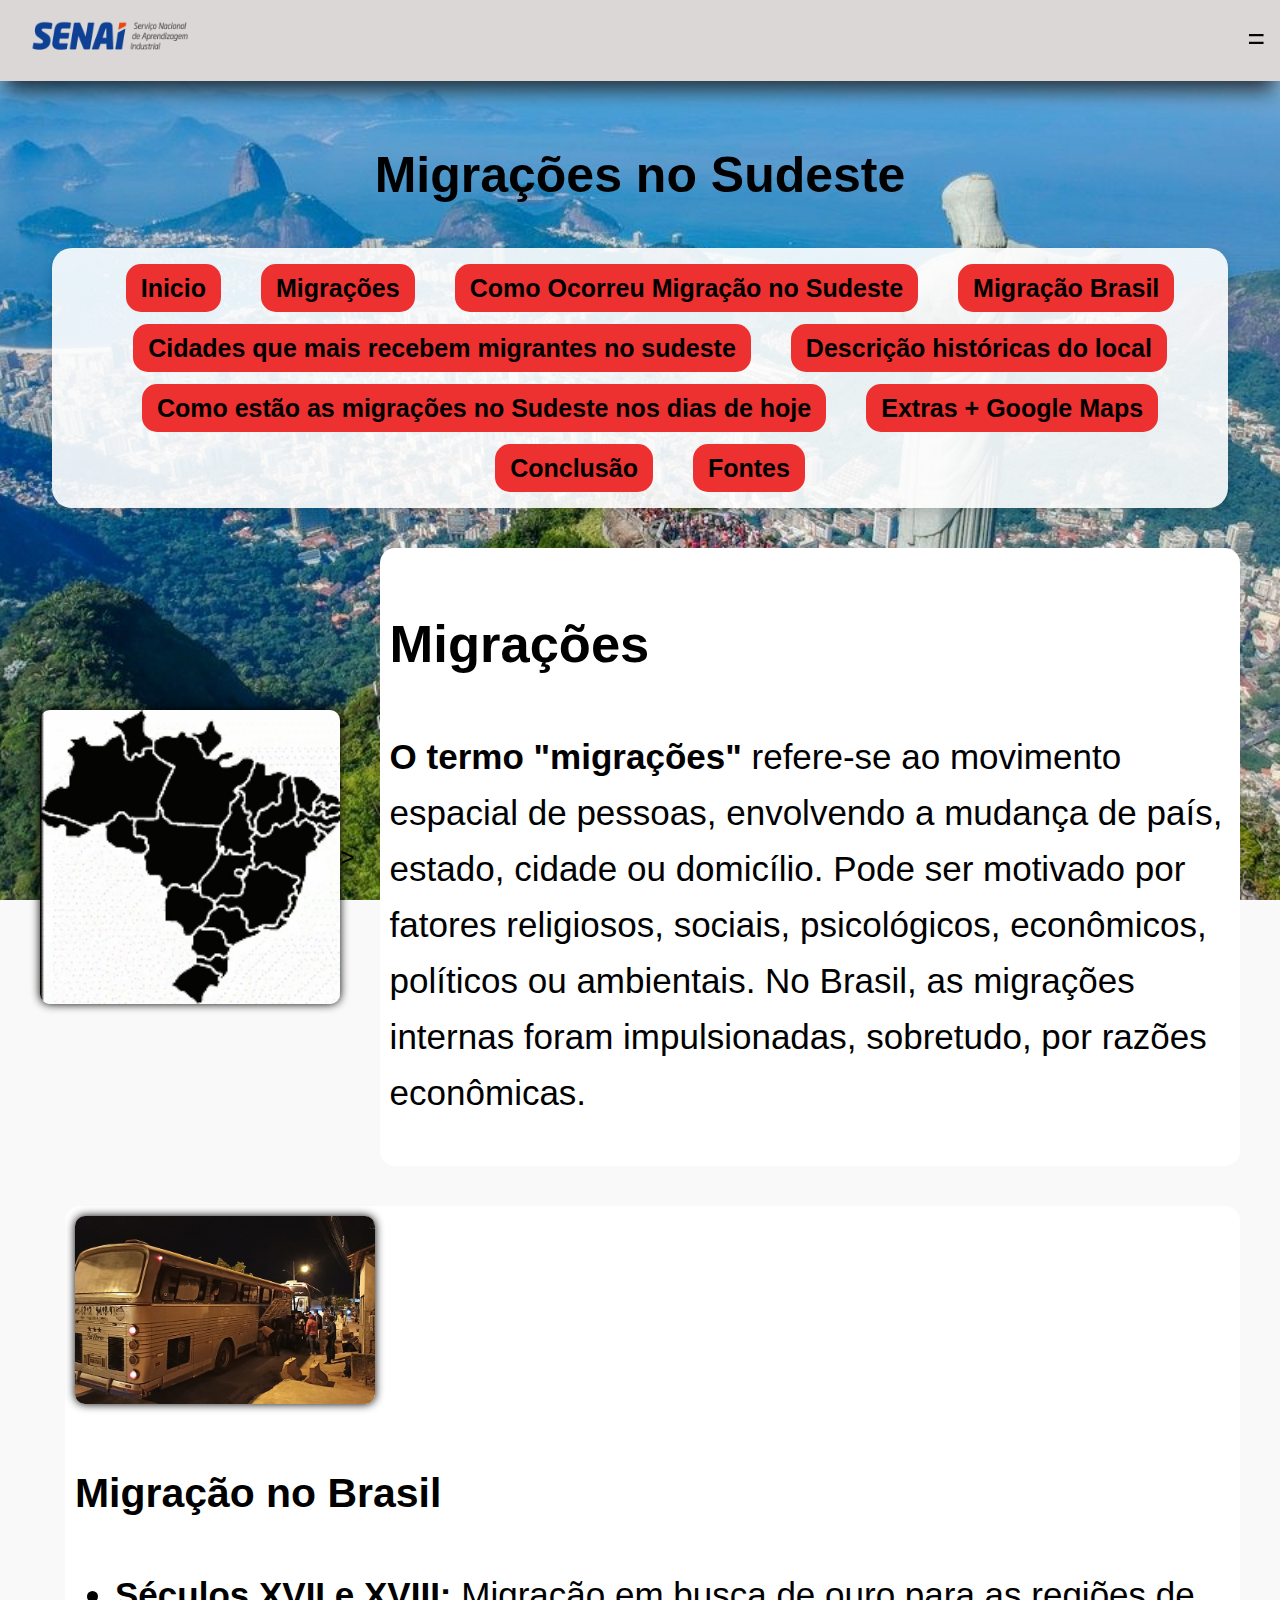
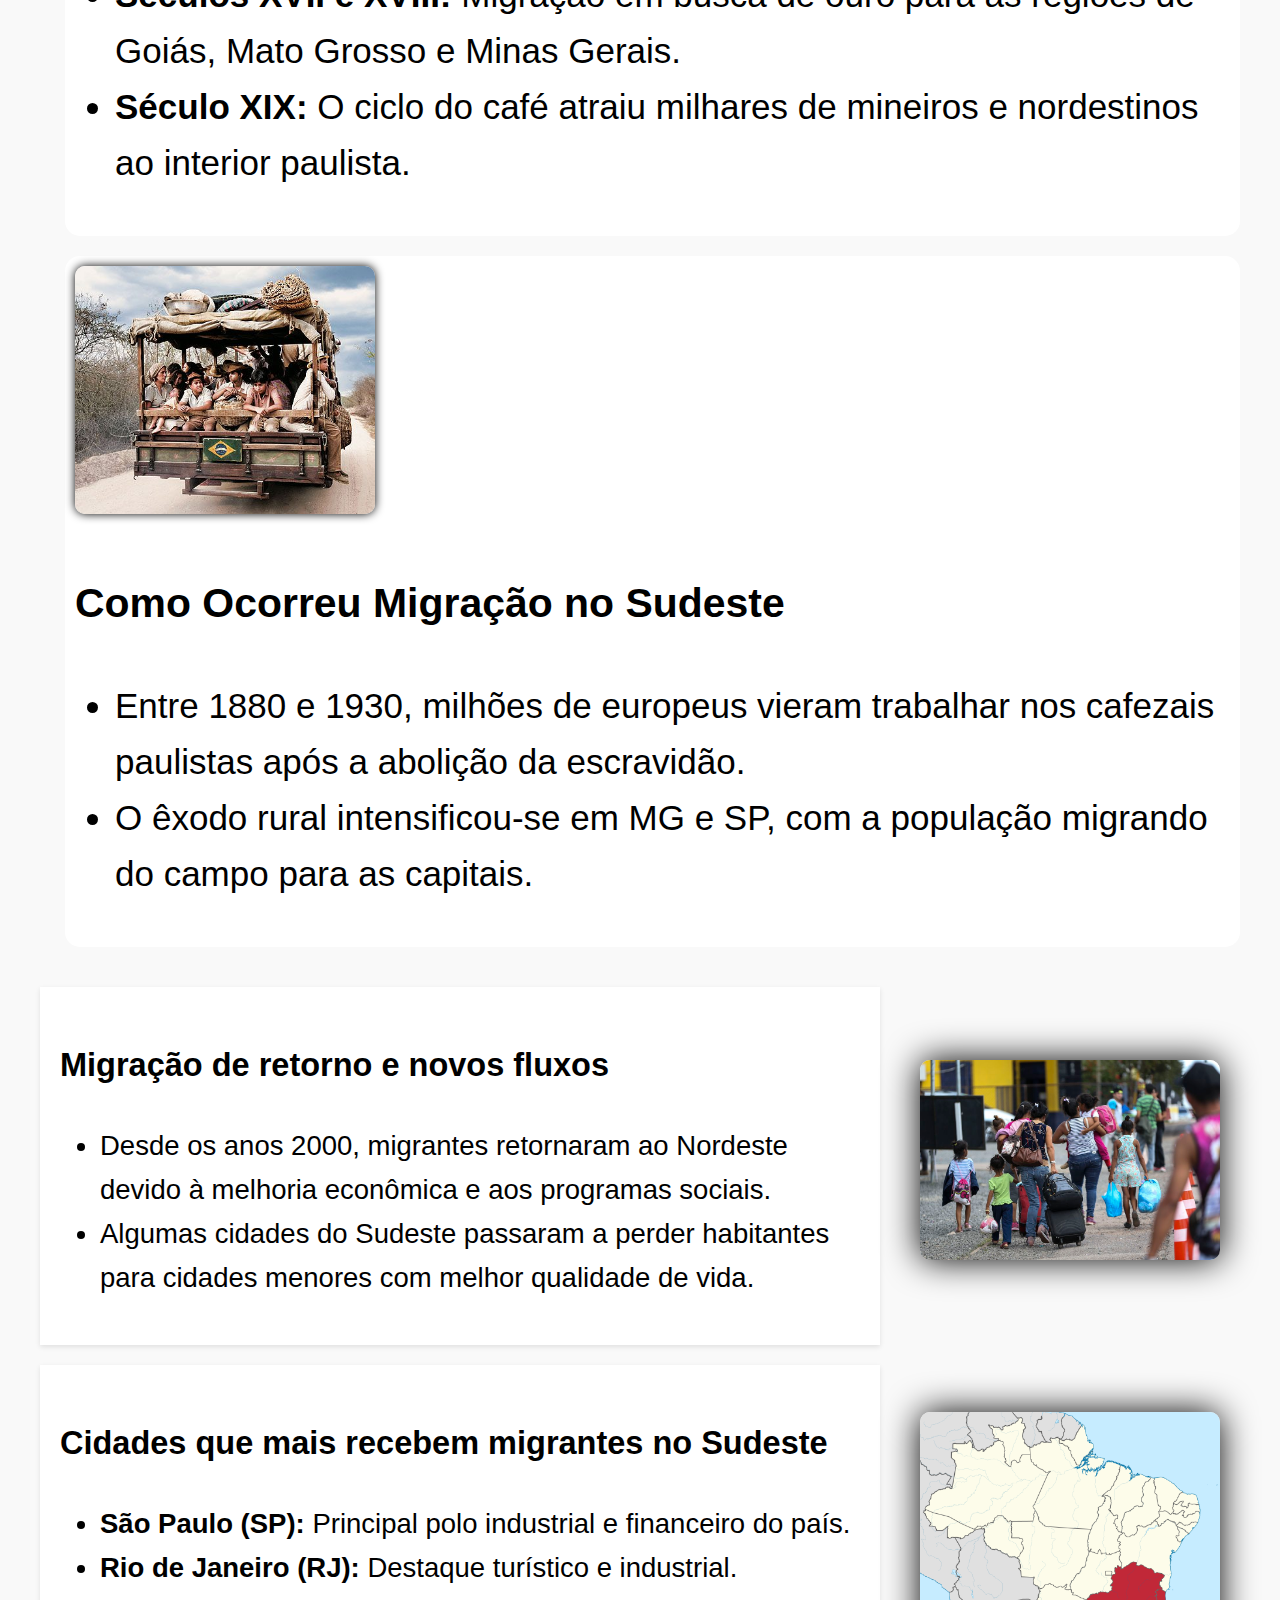
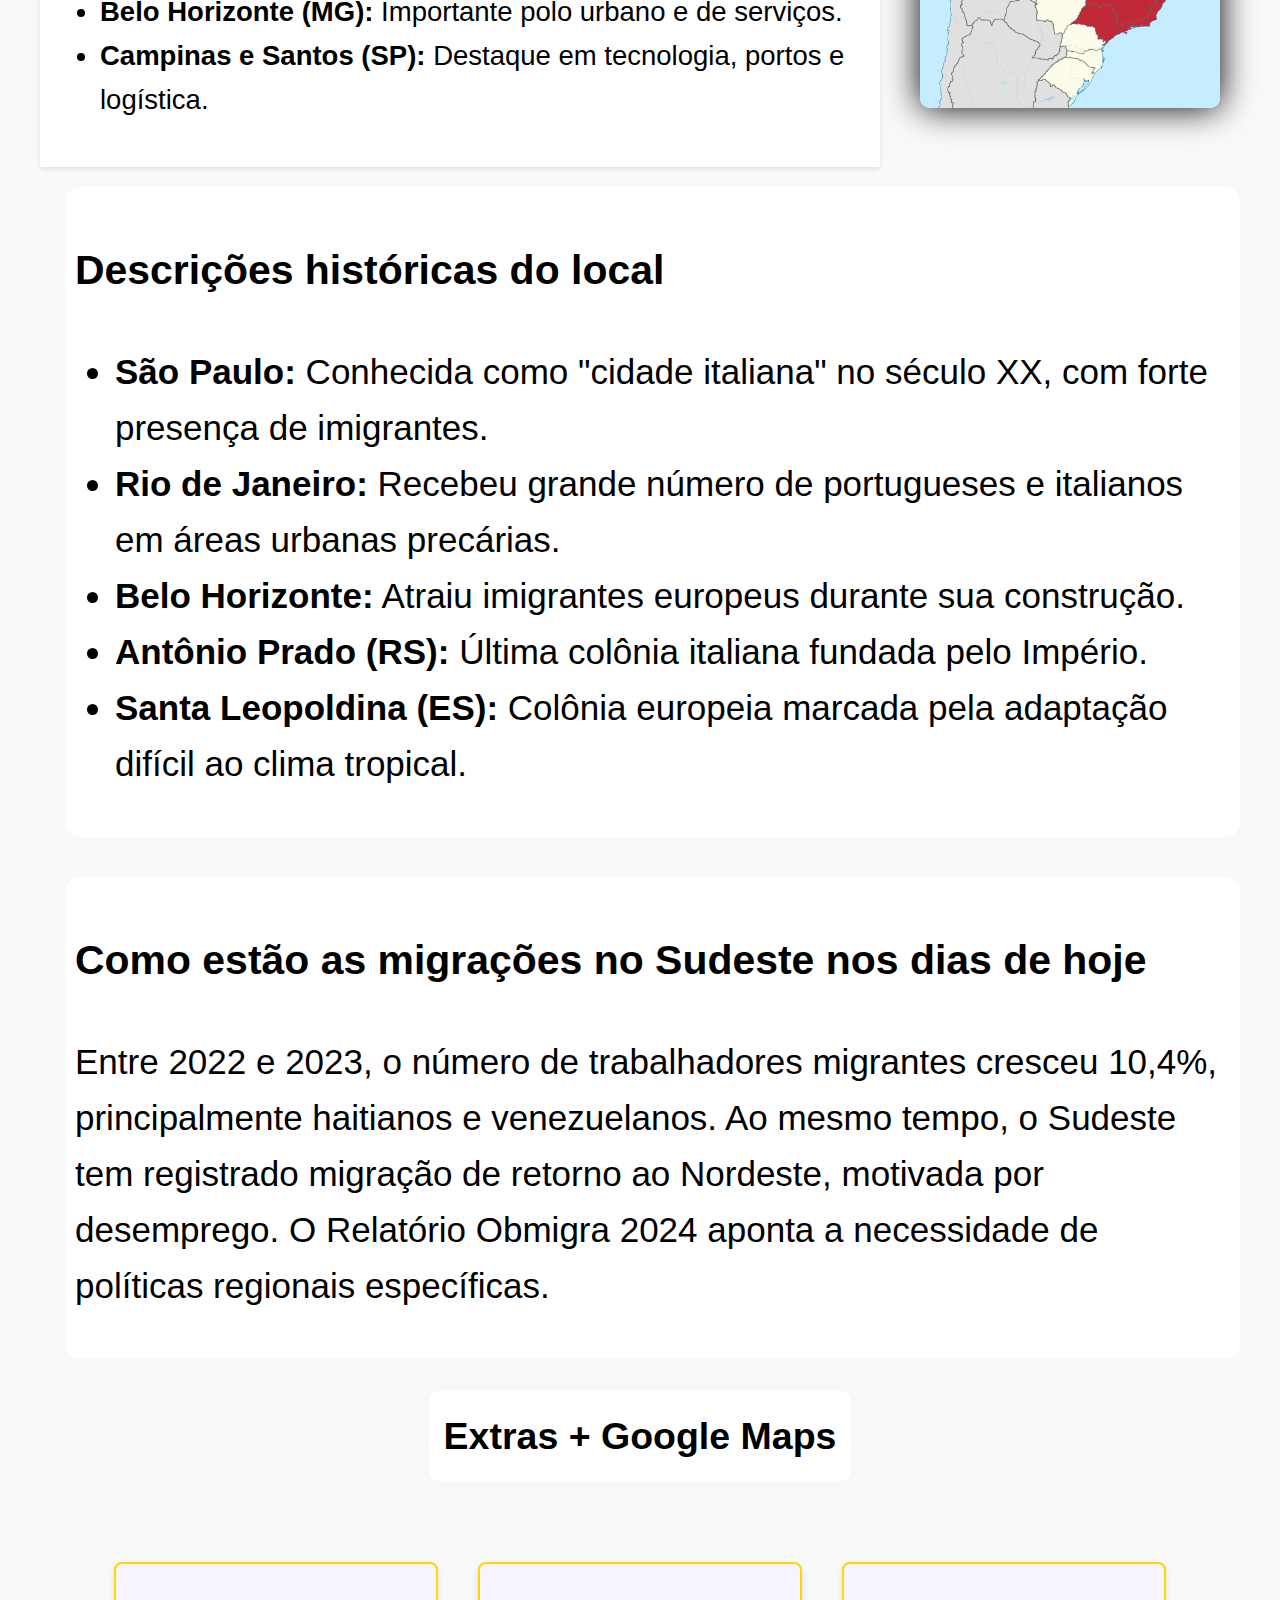
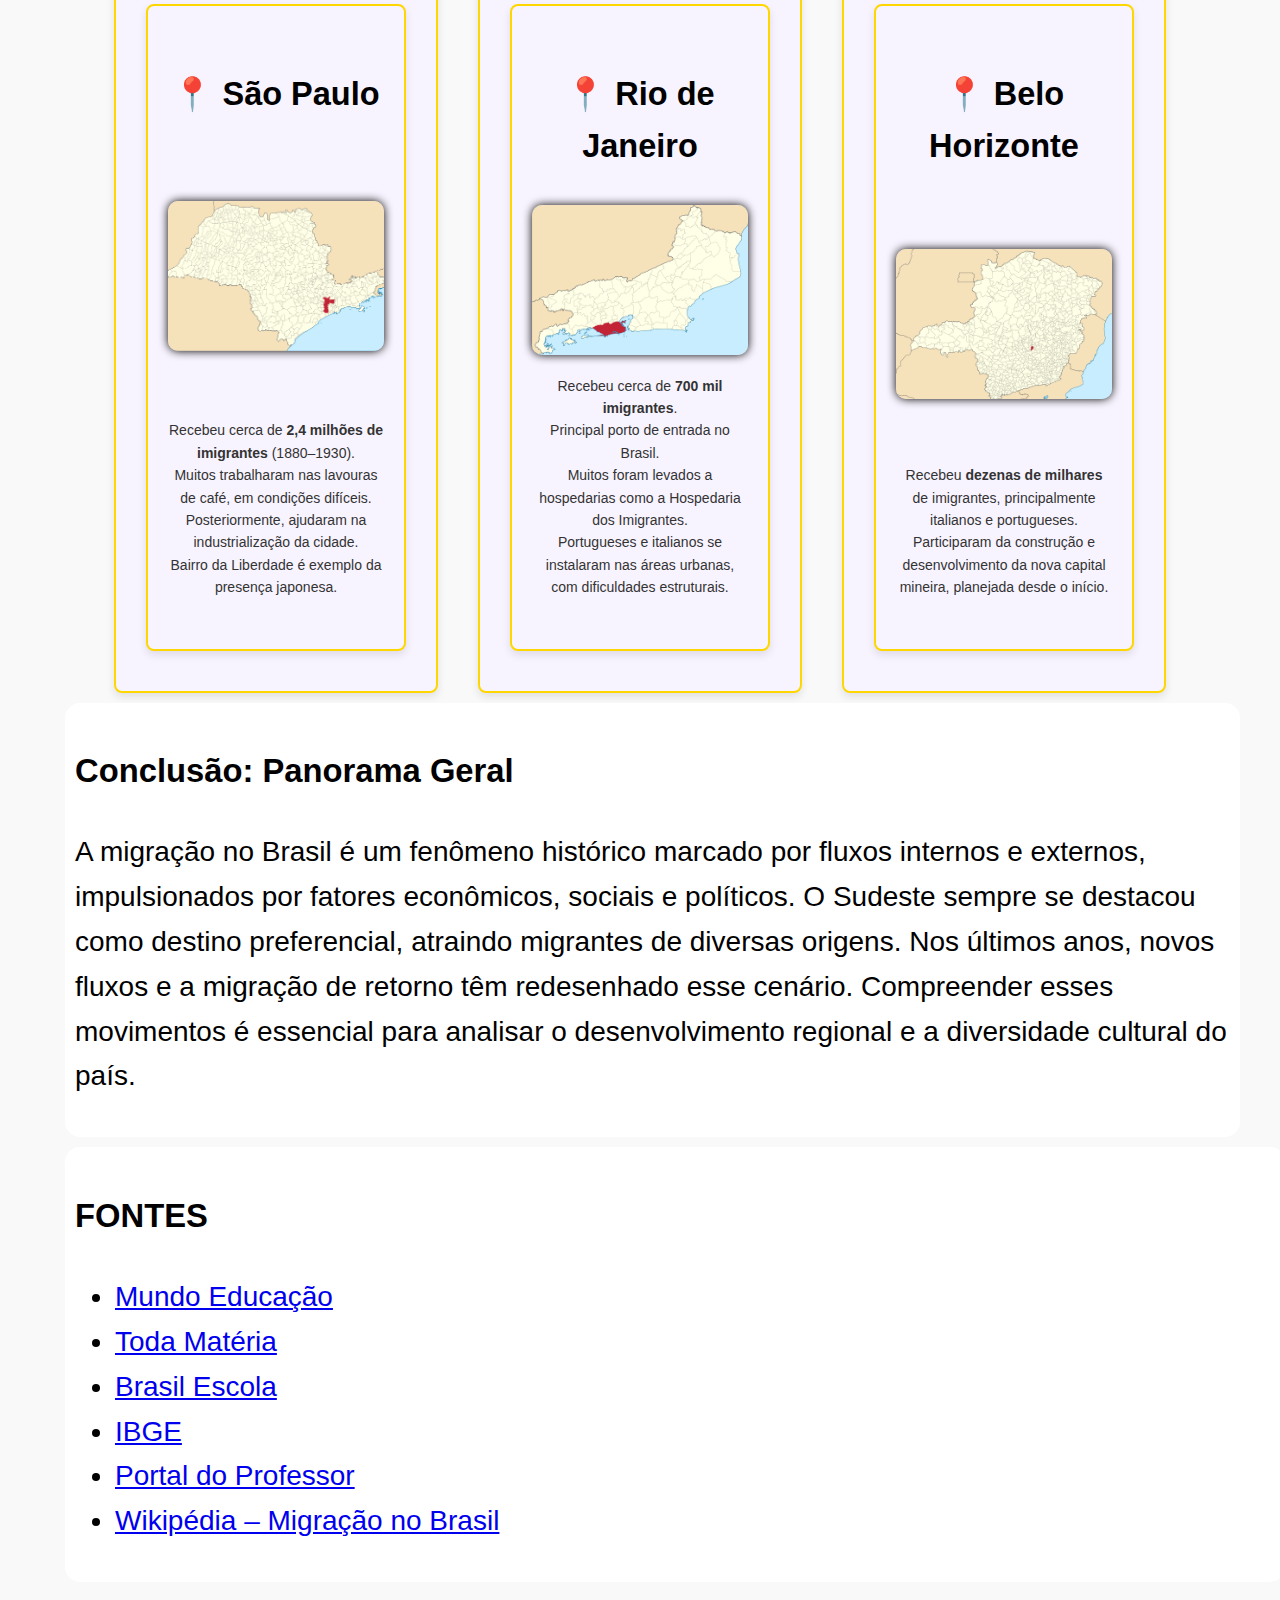
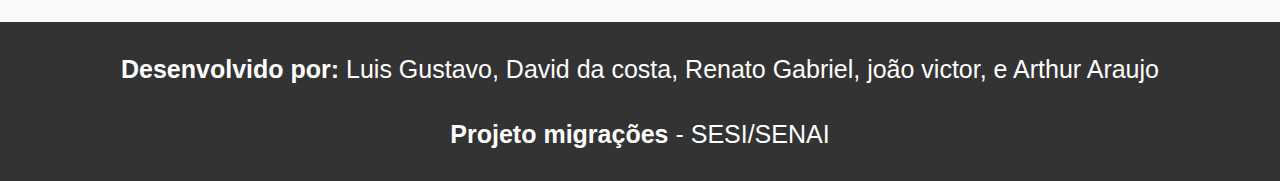
<file: Sudeste.html>
<!DOCTYPE html>
<html>

<head>
    <meta charset="UTF-8">
    <meta name="viewport" content="width=device-width, initial-scale=1.0">
    <title>Migrações no Brasil</title>
    <link rel="stylesheet" href="style.sudeste.css">
    <link rel="website icon"  type="png" href="images/pngegg.png">
</head>

<body>
    <header>
        <div class="logo">
            <img src="images/SENAI_logo_2024.png">
        </div>
        <nav>
            <div class="menu-toggle">=</div>
            <ul class="menu">
                <li><a href="index.html">Início</a></li>
                <li><a href="nordeste.html">Nordeste</a></li>
                <li><a href="norte.html">Norte</a></li>
                <li><a href="sul.html">Sul</a></li>
                <li><a href="sudeste.html">Sudeste</a></li>
                <li><a href="centro-oeste.html">Centro-Oeste</a></li>
            </ul>
        </nav>
    </header>
    <main>
        
      <section class="menu1">
        <h1 style="text-align: center;">Migrações no Sudeste</h1>
        <nav>
            <ul class="bubble-menu">
              <li><a href="index.html">Inicio</a></li>
                <li><a href="#Migracoes">Migrações</a></li>
                <li><a href="#Como-Ocorreu-Migracao-no-Sudeste">Como Ocorreu Migração no Sudeste</a></li>
                <li><a href="#Migracao-Brasil">Migração Brasil</a></li>
                <li><a href="#Cidades-que-mais-recebem-migrantes-no-sudeste">Cidades que mais recebem migrantes no sudeste</a></li>
                <li><a href="#Descricao-historicas-do-local">Descrição históricas do local</a></li>
                <li><a href="#como-estao-as-migracoes-no-Sudeste-nos-dias-de-hoje">Como estão as migrações no Sudeste nos dias de hoje</a></li>
                <li><a href="#extras-e-mapa-do-google">Extras + Google Maps</a></li>
                <li><a href="#conclusao">Conclusão</a></li>
                <li><a href="#fontes">Fontes</a></li>
            </ul>
        </nav>
    </section>
    
    <section id="principal">
        <div class="container">
            <section class="image-text" id="Migracoes">
                <img src="images/unnamed.gif" alt="caminhada" width="300" style="border-radius: 10px; box-shadow: 0 0 10px #000">>
                <div class="text">
                    <div class="card1">
                    <h2>Migrações</h2>
                    <p>
                        <strong>O termo "migrações"</strong> refere-se ao movimento espacial de pessoas, envolvendo a mudança de país, estado, cidade ou domicílio. Pode ser motivado por fatores religiosos, sociais, psicológicos, econômicos, políticos ou ambientais. No Brasil, as migrações internas foram impulsionadas, sobretudo, por razões econômicas.
                    </p>
                   </div>
                </div>
            </section>
    
            <section class="cards" id="Migracao-Brasil">
                <div class="card1">
                    <img src="images/image_processing20200601-17512-y9r86v.jpg" alt="Imagem 1" width="300" style="border-radius: 10px; box-shadow: 0 0 10px #000">
                    <h3>Migração no Brasil</h3>
                    <p>
                        <ul>
                            <li><strong>Séculos XVII e XVIII:</strong> Migração em busca de ouro para as regiões de Goiás, Mato Grosso e Minas Gerais.</li>
                            <li><strong>Século XIX:</strong> O ciclo do café atraiu milhares de mineiros e nordestinos ao interior paulista.</li>
                        </ul>
                    </p>
                </div>
                <div class="card1" id="Como-Ocorreu-Migracao-no-Sudeste">
                    <img src="images/fig1.jpg" alt="Brasil" width="300" style="border-radius: 10px; box-shadow: 0 0 10px #000">
                    <h3>Como Ocorreu Migração no Sudeste</h3>
                    <p>
                        <ul>
                            <li>Entre 1880 e 1930, milhões de europeus vieram trabalhar nos cafezais paulistas após a abolição da escravidão.</li>
                            <li>O êxodo rural intensificou-se em MG e SP, com a população migrando do campo para as capitais.</li>
                        </ul>
                    </p>
                </div>
            </section>
    
            <section class="additional-cards">
                <div class="card">
                    <h3>Migração de retorno e novos fluxos</h3>
                    <ul>
                        <li>Desde os anos 2000, migrantes retornaram ao Nordeste devido à melhoria econômica e aos programas sociais.</li>
                        <li>Algumas cidades do Sudeste passaram a perder habitantes para cidades menores com melhor qualidade de vida.</li>
                    </ul>
                </div>
    
                <div class="container">
                    <img src="images/JPEG.jpg" alt="Imagem 4" width="300" style="border-radius: 10px; box-shadow: 0 0 35px #000">
                </div>
    
                <div class="card" id="Cidades-que-mais-recebem-migrantes-no-sudeste">
                    <h3>Cidades que mais recebem migrantes no Sudeste</h3>
                    <ul>
                        <li><strong>São Paulo (SP):</strong> Principal polo industrial e financeiro do país.</li>
                        <li><strong>Rio de Janeiro (RJ):</strong> Destaque turístico e industrial.</li>
                        <li><strong>Belo Horizonte (MG):</strong> Importante polo urbano e de serviços.</li>
                        <li><strong>Campinas e Santos (SP):</strong> Destaque em tecnologia, portos e logística.</li>
                    </ul>
                </div>
    
                <div class="container" id="Descricao-historicas-do-local">
                    <img src="images/500px-Southeast_Region_in_Brazil.svg.png" alt="imagem 7" class="imagem-banner" width="300" style="border-radius: 10px; box-shadow: 0 0 35px #000">
                </div>
    
                <div class="card1">
                    <h3>Descrições históricas do local</h3>
                    <ul>
                        <li><strong>São Paulo:</strong> Conhecida como "cidade italiana" no século XX, com forte presença de imigrantes.</li>
                        <li><strong>Rio de Janeiro:</strong> Recebeu grande número de portugueses e italianos em áreas urbanas precárias.</li>
                        <li><strong>Belo Horizonte:</strong> Atraiu imigrantes europeus durante sua construção.</li>
                        <li><strong>Antônio Prado (RS):</strong> Última colônia italiana fundada pelo Império.</li>
                        <li><strong>Santa Leopoldina (ES):</strong> Colônia europeia marcada pela adaptação difícil ao clima tropical.</li>
                    </ul>
                </div>
            </section>
    
            <section id="como-estao-as-migracoes-no-Sudeste-nos-dias-de-hoje">
                <div class="card1">
                    <h3>Como estão as migrações no Sudeste nos dias de hoje</h3>
                    <p>Entre 2022 e 2023, o número de trabalhadores migrantes cresceu 10,4%, principalmente haitianos e venezuelanos. Ao mesmo tempo, o Sudeste tem registrado migração de retorno ao Nordeste, motivada por desemprego. O Relatório Obmigra 2024 aponta a necessidade de políticas regionais específicas.</p>
                </div>
            </section>
    
            <div class="explanation" id="extras-e-mapa-do-google">
                <h2>Extras + Google Maps</h2>
            </div>
    
            <section class="card-container" id="armaduras">
                <div class="card-container" id="extras-e-mapa-do-google">
                    <div class="card">
                        <a href="https://www.google.com/maps/place/Sao+Paulo" target="_blank" class="card">
                            <h3>📍 São Paulo</h3>
                            <img src="images/Brazil_Sao_Paulo_Sao_Paulo_location_map.svg.png" alt="são Paulo" width="300" style="border-radius: 10px; box-shadow: 0 0 10px #000">
                            <p>
                                Recebeu cerca de <strong>2,4 milhões de imigrantes</strong> (1880–1930).<br>
                                Muitos trabalharam nas lavouras de café, em condições difíceis. Posteriormente, ajudaram na industrialização da cidade.<br>
                                Bairro da Liberdade é exemplo da presença japonesa.
                            </p>
                        </a>
                    </div>
        
                    <div class="card">
                        <a href="https://www.google.com/maps/place/Rio+de+Janeiro/" target="_blank" class="card">
                            <h3>📍 Rio de Janeiro</h3>
                            <img src="images/Brazil_Rio_de_Janeiro_Rio_de_Janeiro_location_map.svg.png" alt="Rio de Janeiro" width="300" style="border-radius: 10px; box-shadow: 0 0 10px #000">
                            <p>
                                Recebeu cerca de <strong>700 mil imigrantes</strong>.<br>
                                Principal porto de entrada no Brasil.<br>
                                Muitos foram levados a hospedarias como a Hospedaria dos Imigrantes.<br>
                                Portugueses e italianos se instalaram nas áreas urbanas, com dificuldades estruturais.
                            </p>
                        </a>
                    </div>
        
                    <div class="card">
                        <a href="https://www.google.com/maps/place/Belo+Horizonte/" target="_blank" class="card">
                            <h3>📍 Belo Horizonte</h3>
                            <img src="images/Brazil_Minas_Gerais_Belo_Horizonte_location_map.svg.png" alt="Belo Horizonte" width="300" style="border-radius: 10px; box-shadow: 0 0 10px #000">
                            <p>
                                Recebeu <strong>dezenas de milhares</strong> de imigrantes, principalmente italianos e portugueses.<br>
                                Participaram da construção e desenvolvimento da nova capital mineira, planejada desde o início.
                            </p>
                        </a>
                    </div>
                </div>
                
            </section>
            <section>
                <div class="fixed-cards-bottom-left bottom-cards-horizontal">
                  <section>
                    <div class="card1" id="conclusao">
                      <h3>Conclusão: Panorama Geral</h3>
                      <p>
                          A migração no Brasil é um fenômeno histórico marcado por fluxos internos e externos, impulsionados por fatores econômicos, sociais e políticos. O Sudeste sempre se destacou como destino preferencial, atraindo migrantes de diversas origens. Nos últimos anos, novos fluxos e a migração de retorno têm redesenhado esse cenário. Compreender esses movimentos é essencial para analisar o desenvolvimento regional e a diversidade cultural do país.
                      </p>
                    </div>
                  </section>
        
                  <section class="card1" id="fontes">
                    <h3>FONTES</h3>
                    <ul>
                        <li><a href="https://mundoeducacao.uol.com.br/geografia/migracoes-no-brasil.htm" target="_blank">Mundo Educação</a></li>
                        <li><a href="https://www.todamateria.com.br/migracao-interna-o-que-e-causas-e-consequencias/" target="_blank"> Toda Matéria</a></li>
                        <li><a href="https://brasilescola.uol.com.br/geografia/migracao-no-brasil.htm">Brasil Escola</a></li>
                        <li><a href="https://www.ibge.gov.br/">IBGE</a></li>
                        <li><a href="http://portaldoprofessor.mec.gov.br/">Portal do Professor </a></li>
                        <li><a href="Wikipédia – Migração no Brasil">Wikipédia – Migração no Brasil</a></li>
                    </ul>
                  </section>
        </div>
    </section>
    
    </main>
    <footer>
        <p><b>Desenvolvido por:</b> Luis Gustavo, David da costa, Renato Gabriel, joão victor, e Arthur Araujo</p>
        <p><b>Projeto migrações</b> - SESI/SENAI</p>
    </footer>
    <script src="script.js"></script>
</body>

</html>
</file>
<file: style.sudeste.css>
body,html {
  font-family: sans-serif;
  margin: 0;
  padding: 0;
  height: 100%;
  display: flex;
  flex-direction: column;
}
main {
  flex-grow: 1;
}
header {
  background-color: #dbd7d7;
  color: #fff;
  display: flex;
  justify-content: space-between;
  align-items: center;
  padding: 10px 20px;
  box-shadow: rgba(0,0,0,0.75) 0px 15px 20px -6px;
}
.logo img {
  height: 50px;
  width: 180px;
}
nav ul {
  display: flex;
  list-style: none;
}
nav li {
  margin-left: 20px;
}
nav li:hover {
  text-decoration: underline;
  color: #000;
}
nav a {
  color: #000;
  text-decoration: none;
  font-weight: 500;
}
.menu-toggle {
  display: none;
  font-size: 24px;
  cursor: pointer;
}
main {
  padding: 20px;
}
.hero {
  text-align: center;
  padding: 20px 0;
}
.nordeste-content {
  display: flex;
  flex-direction: column;
  gap: 8px;
  text-align: center;
}
.nordeste-content img {
  height: 300px;
  width: 400px;
}

.regions {
  text-align: center;
}
.region-cards {
  display: flex;
  justify-content: center;
  flex-wrap: wrap;
}
.region-card {
  width: 200px;
  margin: 20px;
  text-decoration: none;
  color: #000;
  border: solid 0.3px;
  border-color: #000;
  border-radius: 10px;
  box-shadow: rgba(0,0,0,0.65) 1.95px 1.95px 2.6px;
  transition: transform 0.3s ease-in-out;
}
.region-card:hover {
  background: #e5e2e2;
  transform: scale(1.1);
  opacity: 0.8;
}
footer {
  background: #dbd7d7;
  text-align: center;
  padding: 20px;
}
.card1{
font-size:140% ;
background-color: #fff;
margin-left: 25px;
border-radius: 15px;
padding: 10px;



}

@media (max-width: 768px){

  nav {
      position: relative;
  }
}

  .menu {
      position: fixed;
      top: 0;
      margin: 0;
      left: -100%;
      width: 250px;
      height: 100vh;
      background-color: #cfc8c8;
      flex-direction: column;
      gap: 26px;
      align-items: start;
      padding-top: 60px;
      transition: left 0.3s ease-in-out;
      z-index: 999999;

  }
  .menu.active{
      left: 0;
  }
  .menu li {
      width: 60%;
      text-align: left;

  }
  .menu-toggle {
      display: block;
      font-size: 30px;
      cursor: pointer;
      position: fixed;
      top: 15px;
      right: 15px;
      z-index: 1002;
      color: #050505;
  }
  .overlay {
      position: fixed;
      top: 0;
      left: 0;
      width: 100%;
      height: 100%;
      background: rgba(0,0,0,0.65);
      opacity: 0;
      visibility: hidden;
      transition: opacity 0.3s ease-in-out;
      z-index: 999;
  }
  .overlay.active {
      opacity: 1;
      visibility: visible;
  }

  
body {
    background-image: url("images/2.jpg");
    background-repeat: no-repeat;
    background-size: cover;
    background-position: center;
    height: 100vh;
    margin: 0;
    background-attachment: fixed;
  }

  body {
    font-family: Arial, sans-serif;
    margin: 0;
    padding: 0;
    line-height: 1.6;
    background-color: #f9f9f9;
  }

body {
font-size: 25px; /* Este é o tamanho base da fonte. Você pode aumentar este valor. */
/* Outros estilos do body que você já tenha */
}

.card p,
.card li {
font-size: 1.1em; /* Aumenta a fonte em 10% em relação ao tamanho herdado */
}

.card h3 {
font-size: 1.3em; /* Aumenta um pouco mais os títulos dos cards */
}

  .container {
    max-width: 1200px;
    margin: auto;
    padding: 20px;
  }

  /* Estilos para telas menores (celulares - largura máxima de 768px, geralmente) */
@media (max-width: 768px) {
.container {
padding: 10px; /* Reduz o padding nas laterais */
}

/* Menu principal */
.menu1 {
  text-align: center;
  padding: 20px;
  background-color: #f0f8ff;
}

.bubble-menu {
  list-style: none;
  padding: 0;
  margin: 20px auto;
  display: flex;
  flex-wrap: wrap;
  justify-content: center;
  gap: 15px;
}

.bubble-menu li a {
  display: inline-block;
  padding: 12px 18px;
  background-color: #4CAF50;
  color: white;
  text-decoration: none;
  border-radius: 30px;
  font-weight: bold;
  font-family: Arial, sans-serif;
  box-shadow: 2px 4px 6px rgba(0, 0, 0, 0.2);
  transition: 0.3s ease;
}

.bubble-menu li a:hover {
  background-color: #388e3c;
  transform: scale(1.1);
}



/* Seção de imagem e texto lado a lado */
.image-text {
flex-direction: column; /* Coloca imagem e texto em coluna */
}

.image-text .image {
width: 100%;
margin-right: 0;
margin-bottom: 20px;
height: auto; /* Ajusta a altura automaticamente */
}

.image-text .text {
width: 100%;
}

/* Cards principais */
.cards {
flex-direction: column; /* Coloca os cards em coluna */
}







.card {
flex: 0 0 auto; /* Impede que os cards cresçam muito */
width: 100%; /* Ocupam a largura total */
margin-bottom: 20px;
}

/* Cards adicionais */
.additional-cards {
flex-direction: column; /* Coloca os cards em coluna */
}

.additional-cards .card {
flex: 0 0 auto;
width: 100%;
margin-bottom: 20px;
}

/* Cards fixos inferiores */
.fixed-cards-bottom-left {
flex-direction: column; /* Coloca os cards em coluna */
position: static; /* Remove o posicionamento fixo para fluir no layout */
left: auto;
bottom: auto;
width: 100%;
margin-left: 0;
margin-bottom: 20px;
}

.fixed-cards-bottom-left .card {
width: 100%;
}

.fixed-cards-bottom-left.bottom-cards-horizontal {
flex-direction: column; /* Garante que fiquem em coluna também em telas pequenas */
}

.bottom-cards-horizontal > section {
width: 100%;
}
}

/* Estilos para telas um pouco maiores (tablets - largura máxima de 1024px, geralmente) */
@media (min-width: 769px) and (max-width: 1024px) {
.cards .card {
flex-basis: calc(50% - 20px); /* Mantém dois cards lado a lado em tablets */
}

.additional-cards .card {
flex-basis: calc(50% - 20px); /* Pode ajustar para 100% se precisar de mais espaço */
}
}

  /* Seção de imagem e texto lado a lado */
  .image-text {
    display: flex;
    flex-wrap: wrap;
    align-items: center;
    margin-bottom: 40px;
  }

  .image-text .image {
    flex: 1 1 300px;
    background-color: #ddd;
    justify-content: center; /* Centraliza horizontalmente */
    align-items: center; /* Centraliza verticalmente */
    height: 200px;
    margin-right: 20px;
  }

  .image-text .image img {
     max-width: 100%; /* Garante que a imagem não ultrapasse a largura do contêiner */
     max-height: 100%; /* Garante que a imagem não ultrapasse a altura do contêiner */
     object-fit: contain; /* Ajusta a imagem para caber dentro do contêiner sem cortar, mantendo a proporção */
}

  .image-text .text {
    flex: 2 1 300px;
  }

  /* Estilo dos cards */
  .cards {
    display: flex;
    flex-wrap: wrap;
    gap: 20px;
    margin-bottom: 40px;
  }

  .card {
    background-color: #fff;
    box-shadow: 0 2px 5px rgba(0,0,0,0.1);
    flex: 1 1 calc(50% - 20px);
    padding: 20px;
  }

  .card img {
    width: 100%;
    height: 150px;
    background-color: #ccc;
    object-fit: cover;
    margin-bottom: 10px;
  }



  /* Cards adicionais */
  .additional-cards {
    display: flex;
    flex-wrap: wrap;
    gap: 20px;
    margin-bottom: 40px;
  }

  .additional-cards .card {
    flex: 1 1 calc(33.333% - 20px);
  }

  /* Seção de texto explicativo */
  .explanation {
    margin-bottom: 40px;
  }
  .container {
max-width: 1200px;
margin: auto;
padding: 20px;
position: relative; /* Adicionado para posicionar os cards fixos */
}

/* Seção de imagem e texto lado a lado */
.image-text {
display: flex;
flex-wrap: wrap;
align-items: center;
margin-bottom: 40px;
}

.image-text .image {
flex: 1 1 300px;
background-color: #ddd;
height: 200px;
margin-right: 20px;
}

.image-text .text {
flex: 2 1 300px;
}

/* Estilo dos cards principais */
.cards {
display: flex;
flex-wrap: wrap;
gap: 20px;
margin-bottom: 40px;
}

.card {
background-color: #fff;
box-shadow: 0 2px 5px rgba(0,0,0,0.1);
flex: 1 1 calc(50% - 20px);
padding: 20px;
}

.card img {
width: 100%;
height: 150px;
background-color: #ccc;
object-fit: cover;
margin-bottom: 10px;
}

/* Cards adicionais */
.additional-cards {
display: flex;
flex-wrap: wrap;
gap: 20px;
margin-bottom: 40px;
}

.additional-cards .card {
flex: 1 1 calc(33.333% - 20px);
}

/* Seção de texto explicativo */
.explanation {
margin-bottom: 40px;
}

/* Rodapé */
footer {
background-color: #333;
color: #fff;
padding: 20px;
text-align: center;
}



.container {
max-width: 1200px;
margin: auto;
padding: 20px;
/* Removi position: relative; pois não será fixo */
}



  /* Estilo para os dois cards na parte inferior esquerda (agora layout, não fixo) */
  .fixed-cards-bottom-left {
  display: flex;
  flex-direction: column; /* Coloca os itens em coluna (Conclusão em cima de Fontes) */
  gap: 10px; /* Espaçamento vertical entre os cards */
  align-items: flex-start; /* Alinha os itens à esquerda */
  font-size: 20px;
  }

  .fixed-cards-bottom-left > section { /* Estiliza as sections dentro do container */
  width: 100%; /* Ocupa a largura total do container */
  }

  .fixed-cards-bottom-left > section > .card { /* Estiliza os cards dentro das sections */
  width: 100%; /* Ocupa a largura total da section */
  padding: 20px;
  box-shadow: 0 2px 5px rgba(0,0,0,0.1);
  background-color: #fff;
  }

  .fixed-cards-bottom-left > section:last-child { /* Seleciona a seção de Fontes */
  width: 100%;
  }

  .fixed-cards-bottom-left > section:last-child > .card {
  display: flex; /* Coloca os itens da lista de fontes em linha */
  flex-wrap: wrap; /* Permite que os itens quebrem para a próxima linha se necessário */
  gap: 10px; /* Espaçamento horizontal e vertical entre os itens da lista */
  }

  .fixed-cards-bottom-left > section:last-child > .card ul {
  list-style-type: none;
  padding: 0;
  margin: 0;
  display: flex; /* Garante que os itens da lista fiquem em linha */
  flex-wrap: wrap;
  gap: 10px;
  }

  .fixed-cards-bottom-left > section:last-child > .card ul li {
  margin-right: 10px; /* Espaçamento entre os itens da lista */
  }

  .fixed-cards-bottom-left .card h3 {
  font-size: 1.2em;
  margin-bottom: 10px;
  }

  .fixed-cards-bottom-left .card p {
  font-size: 1em;
  margin-bottom: 10px;
  }

  .fixed-cards-bottom-left .card ul li a {
  text-decoration: none;
  color: #007bff; /* Cor padrão de link */
  }

  /* Estilos para deixar os cards menores e lado a lado */
  .bottom-cards-horizontal {
  display: flex;
  gap: 10px;
  align-items: flex-start; /* Alinha os cards no topo */
  }

  .bottom-cards-horizontal > section {
  flex: 1; /* Faz com que os cards ocupem o mesmo espaço disponível */
  }
  .card-com-imagem-centralizada {

  border-radius: 12px;
  display: flex;
  justify-content: center;
  align-items: center;
  background-color: #fff;
  box-shadow: 0 2px 5px rgba(0,0,0,0.2);
  padding: 0; /* Se houver algum padding no card */
  }

  .card-com-imagem-centralizada img {
  max-width: 100%;
  max-height: 100%;
  object-fit: cover;
  display: block;
  }

  .bottom-cards-horizontal .card {
  padding: 10px;
  }

  .bottom-cards-horizontal .card h3 {
  font-size: 1em;
  margin-bottom: 5px;
  }

  .bottom-cards-horizontal .card p,
  .bottom-cards-horizontal .card ul {
  font-size: 0.8em;
  margin-bottom: 0;
  padding-left: 0;
  list-style-type: none;
  display: flex;
  flex-wrap: wrap;
  gap: 5px;
  }

  .bottom-cards-horizontal .card ul li {
  margin-right: 5px;
  }

  /* Rodapé */
  footer {
    background-color: #333;
    color: #fff;
    padding: 2px;
    text-align: center;
  }


#armaduras{
    body {
      font-family: 'Merriweather', serif;
        background: linear-gradient(to right, #e0d7f3, #e9e0f4);
        margin: 0;
        padding: 20px;
        text-align: center;
        font-size: 27px
      }
      body {
        font-size: 25px; /* Este é o tamanho base da fonte. Você pode aumentar este valor. */
        /* Outros estilos do body que você já tenha */
      }
      
      .title {
        font-size: 28px;
        font-weight: bold;
        margin-bottom: 40px;
      }
      
      .card-container {
        display: flex;
        flex-direction: column;
        align-items: center;
        align-items: stretch;
        gap: 20px;
      }
      
  
      /* Cards em linha quando tela for maior */
      @media (min-width: 768px) {
        .card-container {
          flex-direction: row;
          justify-content: center;
          align-items: stretch; 
        }
      }
      
      .card { 
        background-color: #f8f4ff;
        border: 2px solid #FFD700;
        border-radius: 8px;
        padding: 30px 20px;
        max-width: 280px;
        text-align: center;
        box-shadow: 0 4px 8px rgba(0,0,0,0.1);
        transition: transform 0.2s ease;
        text-decoration: none;
        color: inherit;
        display: block;
        margin: 10px;
        display: flex;                
        flex-direction: column;      
        justify-content: space-between; 
        min-height: 460px;          
      }
      
      .card:hover {
        transform: scale(1.03);
        cursor: pointer;
      }
      
      
      .imagem-banner {
        width: 100%;
        border-radius: 6px;
        margin-bottom: 10px;
      }
      
      
      .icon {
        font-size: 48px;
        margin-bottom: 15px;
        color: #000;
      }
      
      .card h2 {
        font-size: 20px;
        font-weight: bold;
        margin: 10px 0;
      }
      
      .card p {
        font-size: 14px;
        margin: 10px 0 20px;
        color: #333;
      }
      
      .btn {
        display: inline-block;
        background-color: #000;
        color: #fff;
        padding: 12px 24px;
        border-radius: 25px;
        text-decoration: none;
        font-size: 14px;
        transition: background-color 0.2s ease;
      }
      
      .btn:hover {
        background-color: #333;
      }
      
  }


  .explanation{
    display: flex;
   align-content: center;
   justify-content: center;
  
  }
  .explanation h2{
    background-color: #fff;
    padding: 15px;
    border-radius: 10px;
  }

  .bubble-menu {
    display: flex;
    flex-wrap: wrap;
    justify-content: center;
    background-color: rgba(255, 255, 255, 0.9);
    border-radius: 20px;
    box-shadow: 0 4px 12px rgba(0, 0, 0, 0.15);
    padding: 20px 30px;
    margin: 20px auto;
    max-width: 90%;
    gap: 20px;
    
}


@media (max-width: 600px) {
  .botao {
    display: block; /* Faz os botões ficarem um abaixo do outro */
    width: 100%; /* Ocupa toda a largura disponível */
    margin-bottom: 10px; /* Adiciona um espaço entre os botões */
    margin-right: 0; /* Remove a margem direita */
    padding: 15px; /* Aumenta um pouco o padding para facilitar o toque */
    font-size: 18px; /* Aumenta um pouco a fonte para melhor leitura */
  }
}
.bubble-menu a {
    background-color: #ed3030;
    border-radius: 15px;
    padding: 10px 15px;
    text-align: center;
    color: #000;
    text-decoration: none;
    font-weight: bold;
    max-width: 140px;
    word-wrap: break-word;
    overflow-wrap: break-word;
    transition: transform 0.2s, background-color 0.3s;
}

.bubble-menu a:hover {
    background-color: #b2ebf2;
    transform: scale(1.05);
}
</file>
